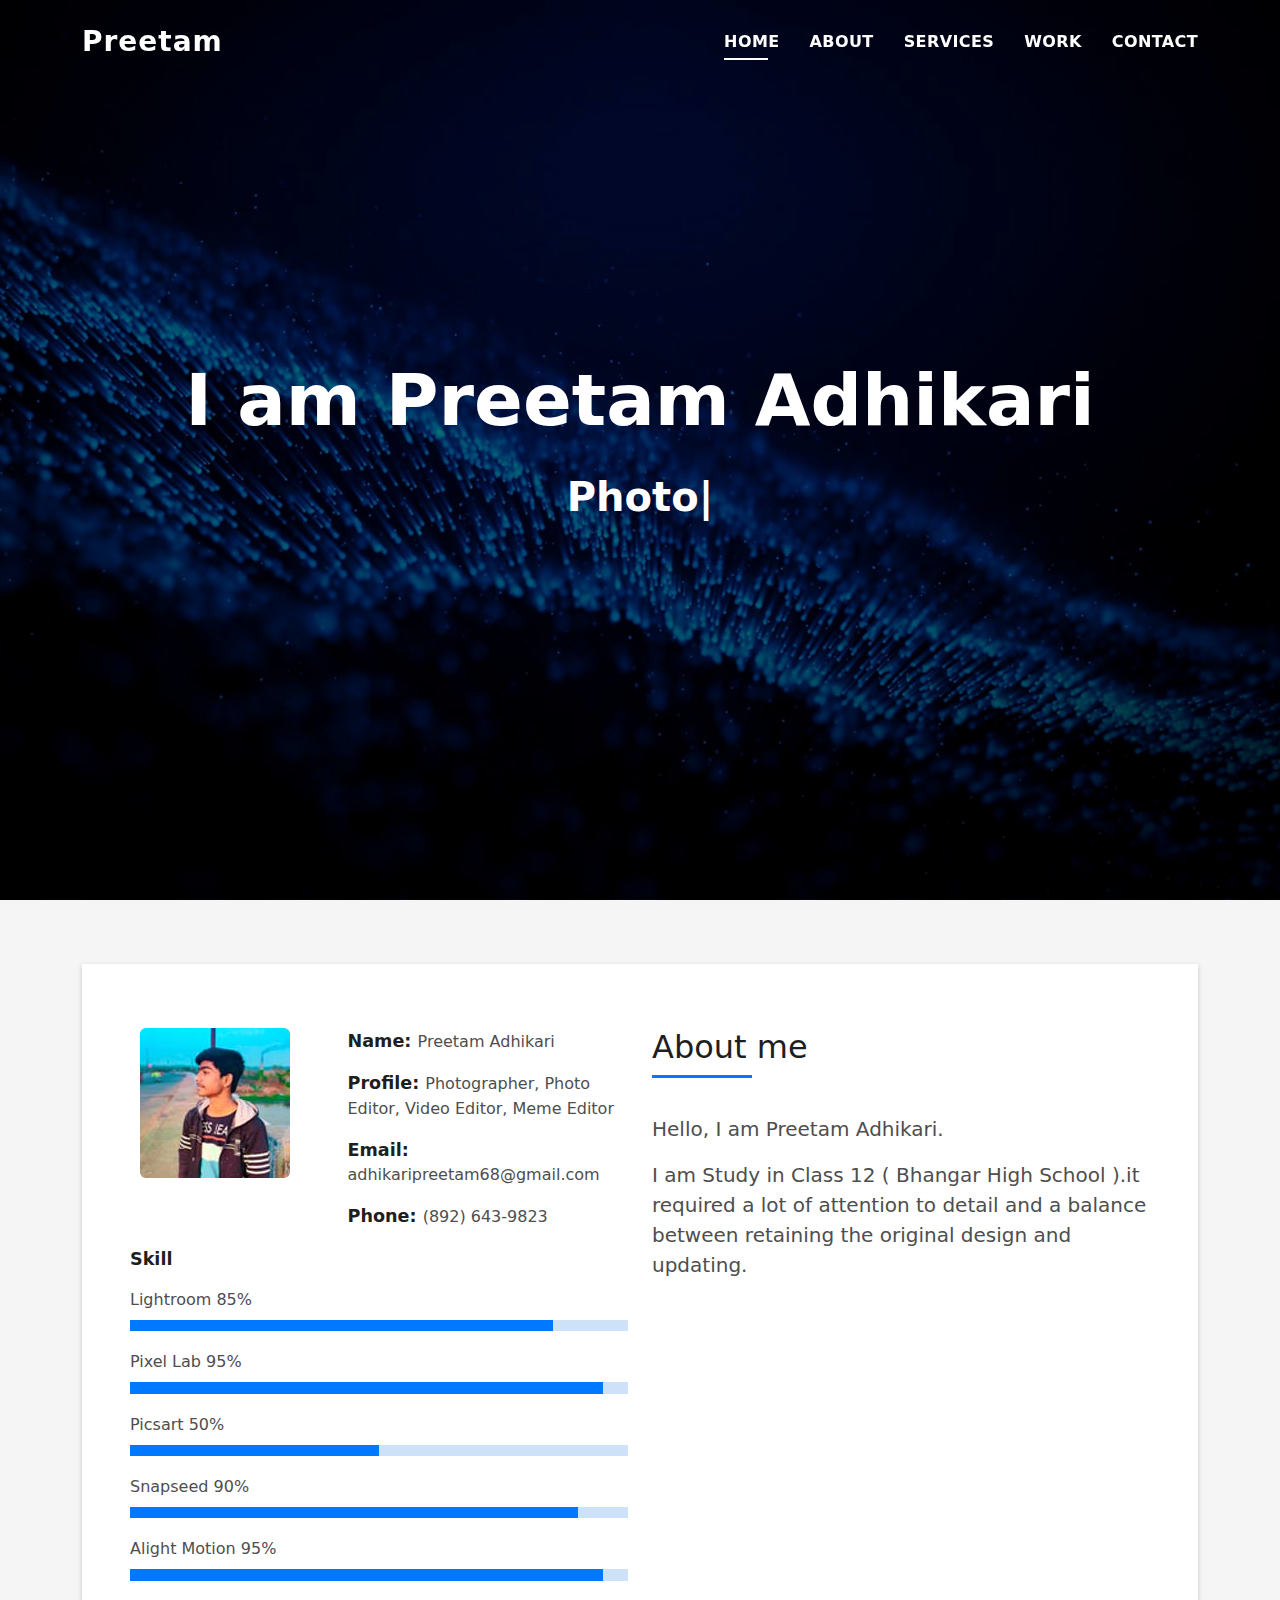
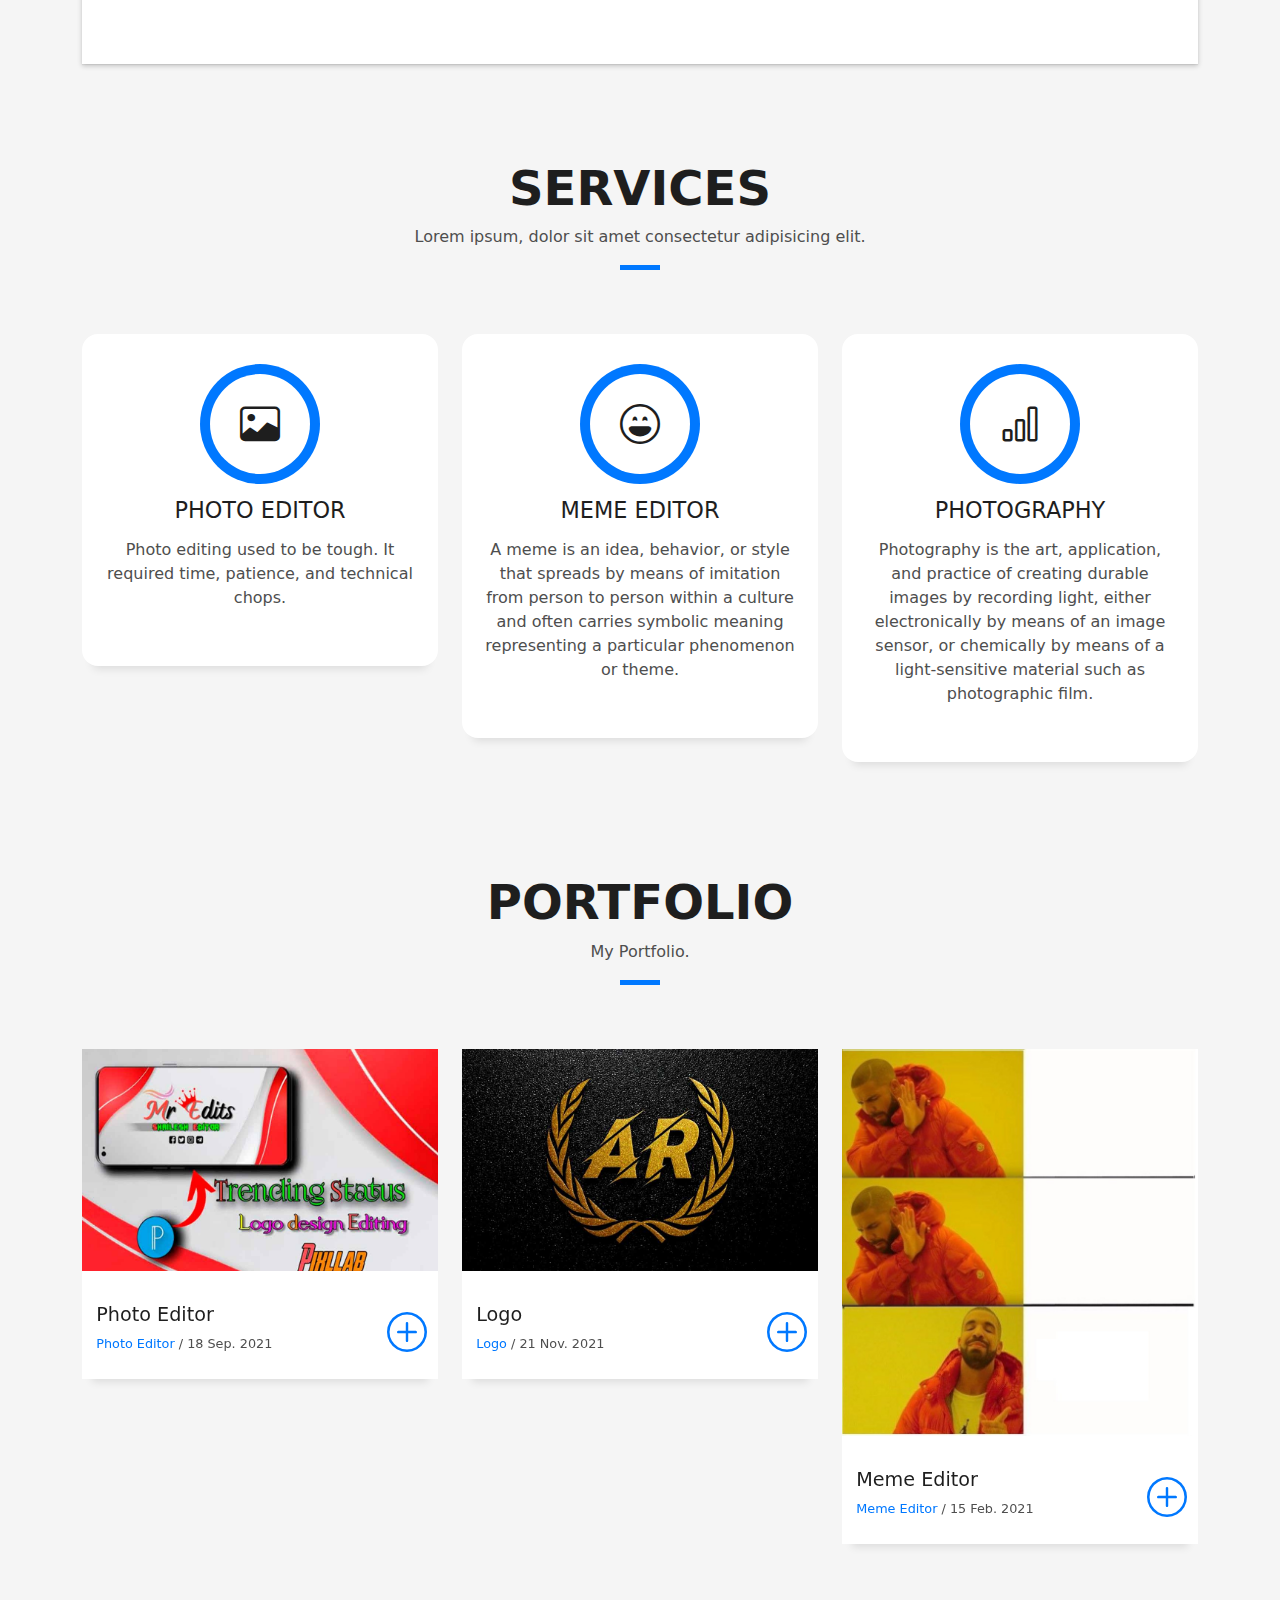
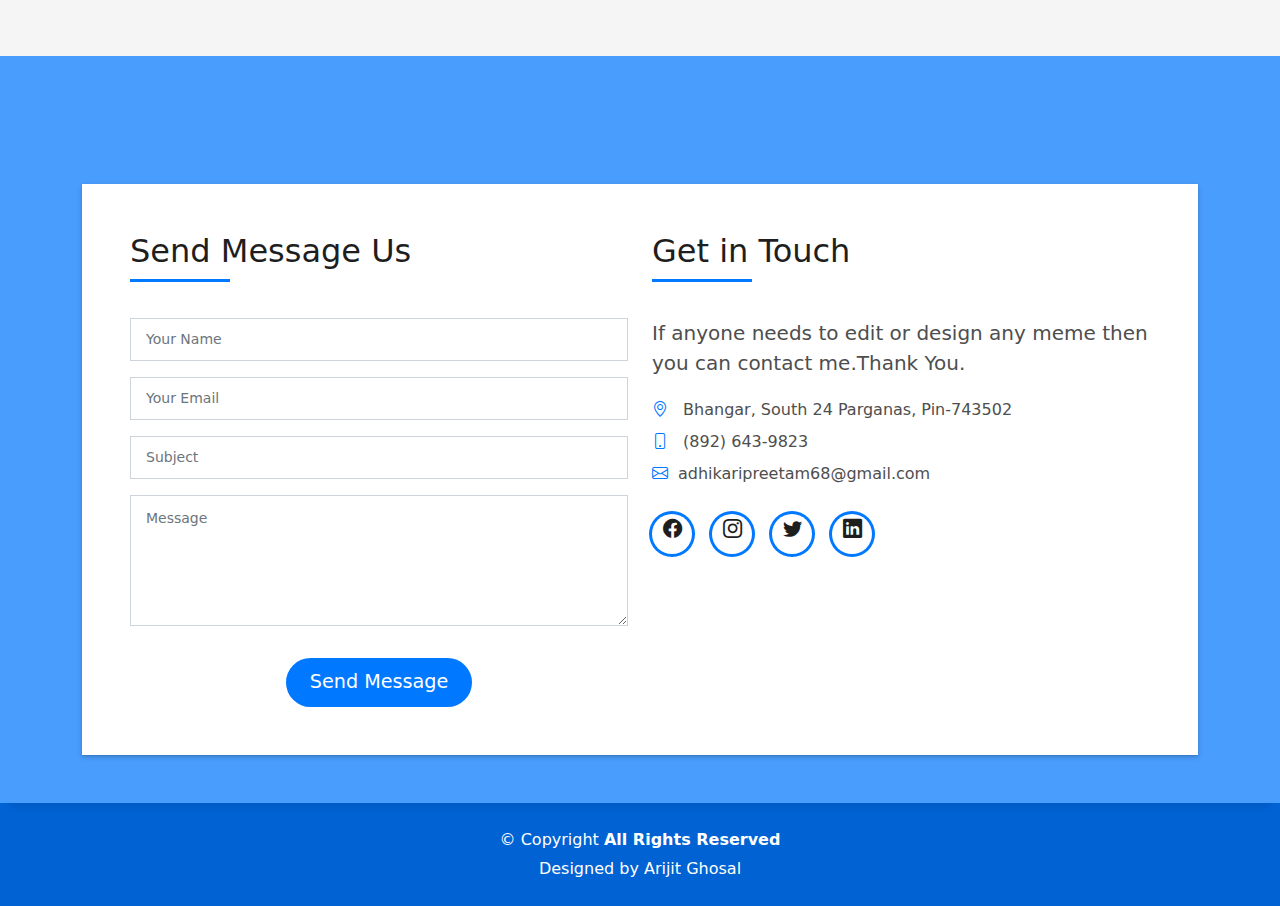
<file: index.html>
<!DOCTYPE html>
<html lang="en">

<head>
  <meta charset="utf-8">
  <meta content="width=device-width, initial-scale=1.0" name="viewport">

  <title>Preetam Portfolio</title>
  <meta content="" name="description">
  <meta content="" name="keywords">

  <!-- Favicons -->
  <link href="assets/img/favicon.png" rel="icon">
  <link href="assets/img/apple-touch-icon.png" rel="apple-touch-icon">

  <!-- Vendor CSS Files -->
  <link href="assets/vendor/bootstrap/css/bootstrap.min.css" rel="stylesheet">
  <link href="assets/vendor/bootstrap-icons/bootstrap-icons.css" rel="stylesheet">
  <link href="assets/vendor/glightbox/css/glightbox.min.css" rel="stylesheet">
  <link href="assets/vendor/swiper/swiper-bundle.min.css" rel="stylesheet">

  <!-- Template Main CSS File -->
  <link href="assets/css/style.css" rel="stylesheet">

</head>

<body>

  <!-- ======= Header ======= -->
  <header id="header" class="fixed-top">
    <div class="container d-flex align-items-center justify-content-between">

      <h1 class="logo"><a href="index.html">Preetam</a></h1>
      <!-- Uncomment below if you prefer to use an image logo -->
      <!-- <a href="index.html" class="logo"><img src="assets/img/logo.png" alt="" class="img-fluid"></a>-->

      <nav id="navbar" class="navbar">
        <ul>
          <li><a class="nav-link scrollto active" href="#hero">Home</a></li>
          <li><a class="nav-link scrollto" href="#about">About</a></li>
          <li><a class="nav-link scrollto" href="#services">Services</a></li>
          <li><a class="nav-link scrollto " href="#work">Work</a></li>
          <li><a class="nav-link scrollto" href="#contact">Contact</a></li>
        </ul>
        <i class="bi bi-list mobile-nav-toggle"></i>
      </nav><!-- .navbar -->

    </div>
  </header><!-- End Header -->

  <!-- ======= Hero Section ======= -->
  <div id="hero" class="hero route bg-image" style="background-image: url(assets/img/hero-bg.jpg)">
    <div class="overlay-itro"></div>
    <div class="hero-content display-table">
      <div class="table-cell">
        <div class="container">
          <!--<p class="display-6 color-d">Hello, world!</p>-->
          <h1 class="hero-title mb-4">I am Preetam Adhikari</h1>
          <p class="hero-subtitle"><span class="typed" data-typed-items="Photographer, Photo Editor, Video Editor, Meme Editor"></span></p>
          <!-- <p class="pt-3"><a class="btn btn-primary btn js-scroll px-4" href="#about" role="button">Learn More</a></p> -->
        </div>
      </div>
    </div>
  </div><!-- End Hero Section -->

  <main id="main">

    <!-- ======= About Section ======= -->
    <section id="about" class="about-mf sect-pt4 route">
      <div class="container">
        <div class="row">
          <div class="col-sm-12">
            <div class="box-shadow-full">
              <div class="row">
                <div class="col-md-6">
                  <div class="row">
                    <div class="col-sm-6 col-md-5">
                      <div class="about-img">
                        <img src="assets/img/testimonial-2.jpg" class="img-fluid rounded b-shadow-a" alt="">
                      </div>
                    </div>
                    <div class="col-sm-6 col-md-7">
                      <div class="about-info">
                        <p><span class="title-s">Name: </span> <span>Preetam Adhikari</span></p>
                        <p><span class="title-s">Profile: </span> <span>Photographer, Photo Editor, Video Editor, Meme Editor</span></p>
                        <p><span class="title-s">Email: </span> <span>adhikaripreetam68@gmail.com</span></p>
                        <p><span class="title-s">Phone: </span> <span>(892) 643-9823</span></p>
                      </div>
                    </div>
                  </div>
                  <div class="skill-mf">
                    <p class="title-s">Skill</p>
                    <span>Lightroom</span> <span class="pull-right">85%</span>
                    <div class="progress">
                      <div class="progress-bar" role="progressbar" style="width: 85%;" aria-valuenow="85" aria-valuemin="0" aria-valuemax="100"></div>
                    </div>
                    <span>Pixel Lab</span> <span class="pull-right">95%</span>
                    <div class="progress">
                      <div class="progress-bar" role="progressbar" style="width: 95%" aria-valuenow="95" aria-valuemin="0" aria-valuemax="100"></div>
                    </div>
                    <span>Picsart</span> <span class="pull-right">50%</span>
                    <div class="progress">
                      <div class="progress-bar" role="progressbar" style="width: 50%" aria-valuenow="50" aria-valuemin="0" aria-valuemax="100"></div>
                    </div>
                    <span>Snapseed</span> <span class="pull-right">90%</span>
                    <div class="progress">
                      <div class="progress-bar" role="progressbar" style="width: 90%" aria-valuenow="90" aria-valuemin="0" aria-valuemax="100"></div>
                    </div>
                    <span>Alight Motion</span> <span class="pull-right">95%</span>
                    <div class="progress">
                      <div class="progress-bar" role="progressbar" style="width: 95%" aria-valuenow="95" aria-valuemin="0" aria-valuemax="100"></div>
                    </div>

                  </div>
                </div>
                <div class="col-md-6">
                  <div class="about-me pt-4 pt-md-0">
                    <div class="title-box-2">
                      <h5 class="title-left">
                        About me
                      </h5>
                    </div>
                    <p class="lead">
                      Hello, I am Preetam Adhikari.
                    </p>
                    <p class="lead">
                      I am Study in Class 12 ( Bhangar High School ).it required a lot of attention to detail and a balance between
                      retaining the original design and updating.
                    </p>
                    
                  </div>
                </div>
              </div>
            </div>
          </div>
        </div>
      </div>
    </section><!-- End About Section -->

    <!-- ======= Services Section ======= -->
    <section id="services" class="services-mf pt-5 route">
      <div class="container">
        <div class="row">
          <div class="col-sm-12">
            <div class="title-box text-center">
              <h3 class="title-a">
                Services
              </h3>
              <p class="subtitle-a">
                Lorem ipsum, dolor sit amet consectetur adipisicing elit.
              </p>
              <div class="line-mf"></div>
            </div>
          </div>
        </div>
        <div class="row">
          <div class="col-md-4">
            <div class="service-box">
              <div class="service-ico">
                <span class="ico-circle"><i class="bi bi-image"></i></span>
              </div>
              <div class="service-content">
                <h2 class="s-title">Photo Editor</h2>
                <p class="s-description text-center">
                  Photo editing used to be tough. It required time, patience, and technical chops.
                </p>
              </div>
            </div>
          </div>
          <div class="col-md-4">
            <div class="service-box">
              <div class="service-ico">
                <span class="ico-circle"><i class="bi bi-emoji-laughing"></i></span>
              </div>
              <div class="service-content">
                <h2 class="s-title">Meme Editor</h2>
                <p class="s-description text-center">
                  A meme is an idea, behavior, or style that spreads by means of imitation from person to person within a culture and often carries symbolic meaning representing a particular phenomenon or theme.
                </p>
              </div>
            </div>
          </div>
          <div class="col-md-4">
            <div class="service-box">
              <div class="service-ico">
                <span class="ico-circle"><i class="bi bi-bar-chart"></i></span>
              </div>
              <div class="service-content">
                <h2 class="s-title">Photography</h2>
                <p class="s-description text-center">
                  Photography is the art, application, and practice of creating durable images by recording light, either electronically by means of an image sensor, or chemically by means of a light-sensitive material such as photographic film.
                </p>
              </div>
            </div>
          </div>
        </div>
      </div>
    </section><!-- End Services Section -->

    <!-- ======= Portfolio Section ======= -->
    <section id="work" class="portfolio-mf sect-pt4 route">
      <div class="container">
        <div class="row">
          <div class="col-sm-12">
            <div class="title-box text-center">
              <h3 class="title-a">
                Portfolio
              </h3>
              <p class="subtitle-a">
                My Portfolio.
              </p>
              <div class="line-mf"></div>
            </div>
          </div>
        </div>
        <div class="row">
          <div class="col-md-4">
            <div class="work-box">
              <a href="assets/img/work-1.jpg" data-gallery="portfolioGallery" class="portfolio-lightbox">
                <div class="work-img">
                  <img src="assets/img/work-1.jpg" alt="" class="img-fluid">
                </div>
              </a>
              <div class="work-content">
                <div class="row">
                  <div class="col-sm-8">
                    <h2 class="w-title">Photo Editor</h2>
                    <div class="w-more">
                      <span class="w-ctegory">Photo Editor</span> / <span class="w-date">18 Sep. 2021</span>
                    </div>
                  </div>
                  <div class="col-sm-4">
                    <div class="w-like">
                      <a href="portfolio-details.html"> <span class="bi bi-plus-circle"></span></a>
                    </div>
                  </div>
                </div>
              </div>
            </div>
          </div>
          <div class="col-md-4">
            <div class="work-box">
              <a href="assets/img/work-2.jpg" data-gallery="portfolioGallery" class="portfolio-lightbox">
                <div class="work-img">
                  <img src="assets/img/work-2.jpg" alt="" class="img-fluid">
                </div>
              </a>
              <div class="work-content">
                <div class="row">
                  <div class="col-sm-8">
                    <h2 class="w-title">Logo</h2>
                    <div class="w-more">
                      <span class="w-ctegory">Logo</span> / <span class="w-date">21 Nov. 2021</span>
                    </div>
                  </div>
                  <div class="col-sm-4">
                    <div class="w-like">
                      <a href="portfolio-details.html"> <span class="bi bi-plus-circle"></span></a>
                    </div>
                  </div>
                </div>
              </div>
            </div>
          </div>
          <div class="col-md-4">
            <div class="work-box">
              <a href="assets/img/work-3.jpg" data-gallery="portfolioGallery" class="portfolio-lightbox">
                <div class="work-img">
                  <img src="assets/img/work-3.jpg" alt="" class="img-fluid">
                </div>
              </a>
              <div class="work-content">
                <div class="row">
                  <div class="col-sm-8">
                    <h2 class="w-title">Meme Editor</h2>
                    <div class="w-more">
                      <span class="w-ctegory">Meme Editor</span> / <span class="w-date">15 Feb. 2021</span>
                    </div>
                  </div>
                  <div class="col-sm-4">
                    <div class="w-like">
                      <a href="portfolio-details.html"> <span class="bi bi-plus-circle"></span></a>
                    </div>
                  </div>
                </div>
              </div>
            </div>
          </div>
          </div>
          </div>

        </div>
      </div>
    </section><!-- End Portfolio Section -->


    <!-- ======= Contact Section ======= -->
    <section id="contact" class="paralax-mf footer-paralax bg-image sect-mt4 route" style="background-image: url(assets/img/overlay-bg.jpg)">
      <div class="overlay-mf"></div>
      <div class="container">
        <div class="row">
          <div class="col-sm-12">
            <div class="contact-mf">
              <div id="contact" class="box-shadow-full">
                <div class="row">
                  <div class="col-md-6">
                    <div class="title-box-2">
                      <h5 class="title-left">
                        Send Message Us
                      </h5>
                    </div>
                    <div>
                      <form action="forms/contact.php" method="post" role="form" class="php-email-form">
                        <div class="row">
                          <div class="col-md-12 mb-3">
                            <div class="form-group">
                              <input type="text" name="name" class="form-control" id="name" placeholder="Your Name" required>
                            </div>
                          </div>
                          <div class="col-md-12 mb-3">
                            <div class="form-group">
                              <input type="email" class="form-control" name="email" id="email" placeholder="Your Email" required>
                            </div>
                          </div>
                          <div class="col-md-12 mb-3">
                            <div class="form-group">
                              <input type="text" class="form-control" name="subject" id="subject" placeholder="Subject" required>
                            </div>
                          </div>
                          <div class="col-md-12">
                            <div class="form-group">
                              <textarea class="form-control" name="message" rows="5" placeholder="Message" required></textarea>
                            </div>
                          </div>
                          <div class="col-md-12 text-center my-3">
                            <div class="loading">Loading</div>
                            <div class="error-message"></div>
                            <div class="sent-message">Your message has been sent. Thank you!</div>
                          </div>
                          <div class="col-md-12 text-center">
                            <button type="submit" class="button button-a button-big button-rouded">Send Message</button>
                          </div>
                        </div>
                      </form>
                    </div>
                  </div>
                  <div class="col-md-6">
                    <div class="title-box-2 pt-4 pt-md-0">
                      <h5 class="title-left">
                        Get in Touch
                      </h5>
                    </div>
                    <div class="more-info">
                      <p class="lead">
                        If anyone needs to edit or design any meme then you can contact me.Thank You.
                      </p>
                      <ul class="list-ico">
                        <li><span class="bi bi-geo-alt"></span> Bhangar, South 24 Parganas, Pin-743502</li>
                        <li><span class="bi bi-phone"></span> (892) 643-9823</li>
                        <li><span class="bi bi-envelope"></span>adhikaripreetam68@gmail.com</li>
                      </ul>
                    </div>
                    <div class="socials">
                      <ul>
                        <li><a href="https://www.facebook.com/preetam.adhikari.1"><span class="ico-circle"><i class="bi bi-facebook"></i></span></a></li>
                        <li><a href="https://www.instagram.com/m.r._preetam09/"><span class="ico-circle"><i class="bi bi-instagram"></i></span></a></li>
                        <li><a href=""><span class="ico-circle"><i class="bi bi-twitter"></i></span></a></li>
                        <li><a href=""><span class="ico-circle"><i class="bi bi-linkedin"></i></span></a></li>
                      </ul>
                    </div>
                  </div>
                </div>
              </div>
            </div>
          </div>
        </div>
      </div>
    </section><!-- End Contact Section -->

  </main><!-- End #main -->

  <!-- ======= Footer ======= -->
  <footer>
    <div class="container">
      <div class="row">
        <div class="col-sm-12">
          <div class="copyright-box">
            <p class="copyright">&copy; Copyright <strong><span>All Rights Reserved</span></strong>
            <div class="credits">
            Designed by <a href="https://arijit6296.github.io/ArijitPortfolio.github.io/">Arijit Ghosal</a>
            </div>
          </div>
        </div>
      </div>
    </div>
  </footer><!-- End  Footer -->

  <div id="preloader"></div>
  <a href="#" class="back-to-top d-flex align-items-center justify-content-center"><i class="bi bi-arrow-up-short"></i></a>

  <!-- Vendor JS Files -->
  <script src="assets/vendor/purecounter/purecounter_vanilla.js"></script>
  <script src="assets/vendor/bootstrap/js/bootstrap.bundle.min.js"></script>
  <script src="assets/vendor/glightbox/js/glightbox.min.js"></script>
  <script src="assets/vendor/swiper/swiper-bundle.min.js"></script>
  <script src="assets/vendor/typed.js/typed.min.js"></script>
  <script src="assets/vendor/php-email-form/validate.js"></script>

  <!-- Template Main JS File -->
  <script src="assets/js/main.js"></script>

</body>

</html>
</file>
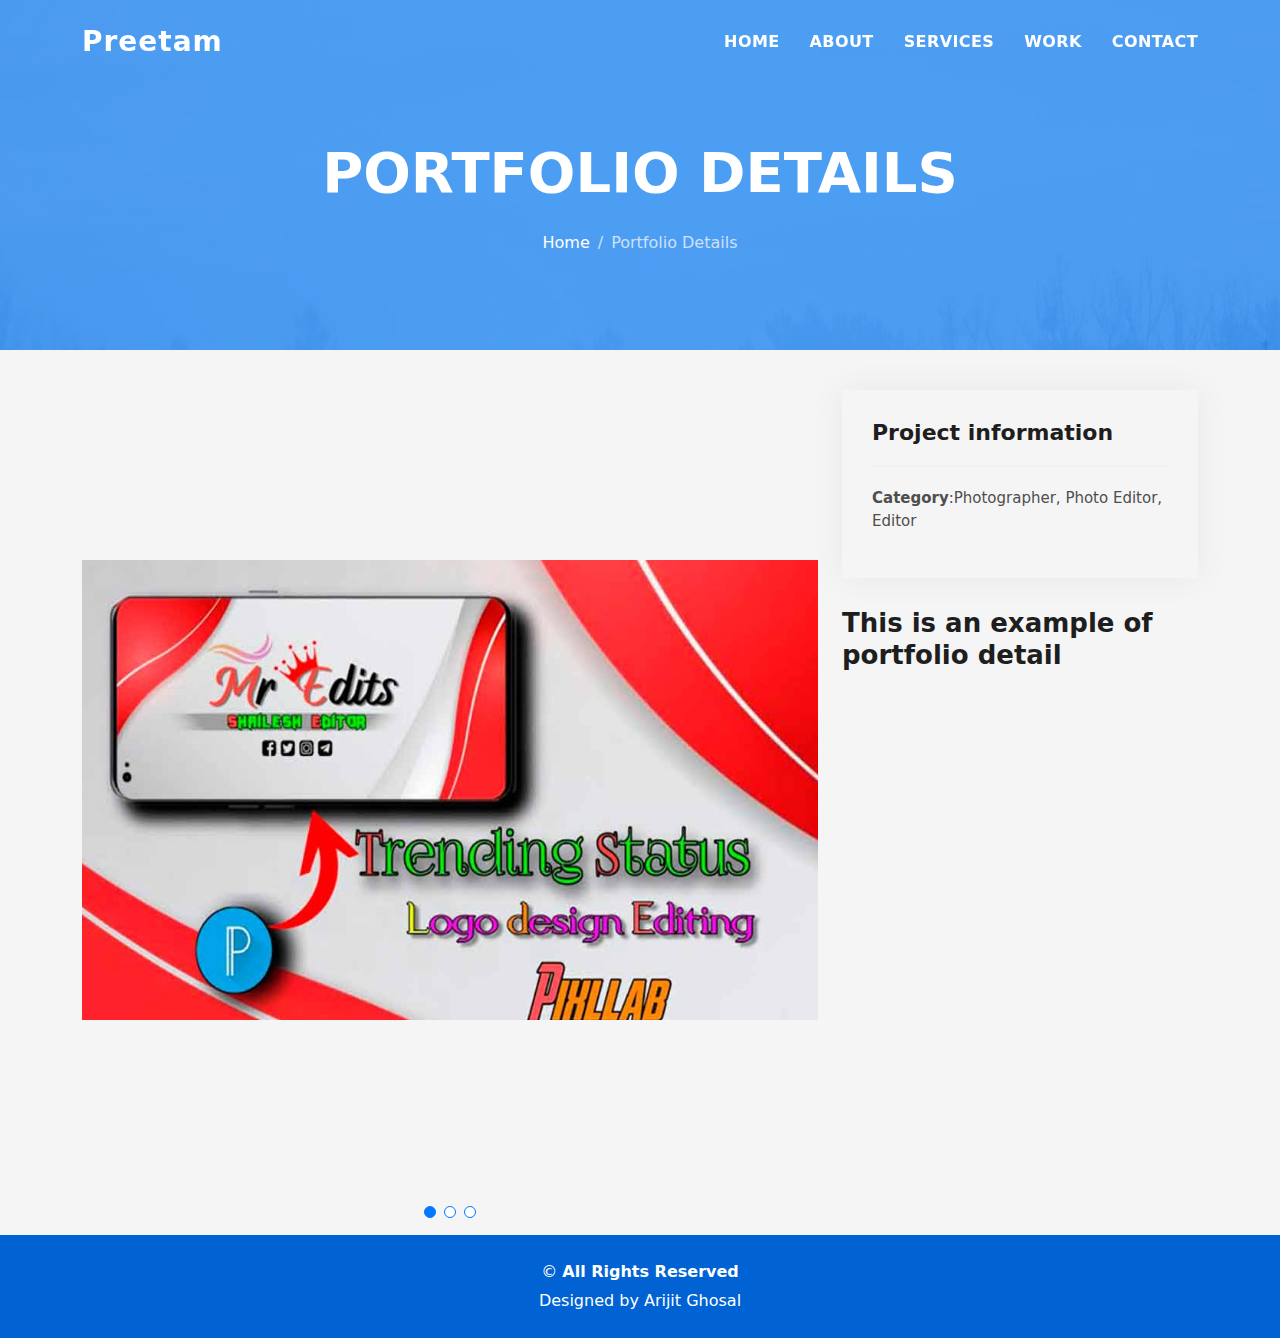
<file: portfolio-details.html>
<!DOCTYPE html>
<html lang="en">

<head>
  <meta charset="utf-8">
  <meta content="width=device-width, initial-scale=1.0" name="viewport">

  <title>Preetam Portfolio</title>
  <meta content="" name="description">
  <meta content="" name="keywords">

  <!-- Favicons -->
  <link href="assets/img/favicon.png" rel="icon">
  <link href="assets/img/apple-touch-icon.png" rel="apple-touch-icon">

  <!-- Vendor CSS Files -->
  <link href="assets/vendor/bootstrap/css/bootstrap.min.css" rel="stylesheet">
  <link href="assets/vendor/bootstrap-icons/bootstrap-icons.css" rel="stylesheet">
  <link href="assets/vendor/glightbox/css/glightbox.min.css" rel="stylesheet">
  <link href="assets/vendor/swiper/swiper-bundle.min.css" rel="stylesheet">

  <!-- Template Main CSS File -->
  <link href="assets/css/style.css" rel="stylesheet">

</head>

<body>

  <!-- ======= Header ======= -->
  <header id="header" class="fixed-top">
    <div class="container d-flex align-items-center justify-content-between">

      <h1 class="logo"><a href="index.html">Preetam</a></h1>
      <!-- Uncomment below if you prefer to use an image logo -->
      <!-- <a href="index.html" class="logo"><img src="assets/img/logo.png" alt="" class="img-fluid"></a>-->

      <nav id="navbar" class="navbar">
        <ul>
          <li><a class="nav-link scrollto " href="#hero">Home</a></li>
          <li><a class="nav-link scrollto" href="#about">About</a></li>
          <li><a class="nav-link scrollto" href="#services">Services</a></li>
          <li><a class="nav-link scrollto " href="#work">Work</a></li>
          <li><a class="nav-link scrollto" href="#contact">Contact</a></li>
        </ul>
        <i class="bi bi-list mobile-nav-toggle"></i>
      </nav><!-- .navbar -->

    </div>
  </header><!-- End Header -->

  <div class="hero hero-single route bg-image" style="background-image: url(assets/img/overlay-bg.jpg)">
    <div class="overlay-mf"></div>
    <div class="hero-content display-table">
      <div class="table-cell">
        <div class="container">
          <h2 class="hero-title mb-4">Portfolio Details</h2>
          <ol class="breadcrumb d-flex justify-content-center">
            <li class="breadcrumb-item">
              <a href="#">Home</a>
            </li>
            <li class="breadcrumb-item active">Portfolio Details</li>
          </ol>
        </div>
      </div>
    </div>
  </div>

  <main id="main">

    <!-- ======= Portfolio Details Section ======= -->
    <section id="portfolio-details" class="portfolio-details">
      <div class="container">

        <div class="row gy-4">

          <div class="col-lg-8">
            <div class="portfolio-details-slider swiper">
              <div class="swiper-wrapper align-items-center">

                <div class="swiper-slide">
                  <img src="assets/img/work-1.jpg" alt="">
                </div>

                <div class="swiper-slide">
                  <img src="assets/img/work-2.jpg" alt="">
                </div>

                <div class="swiper-slide">
                  <img src="assets/img/work-3.jpg" alt="">
                </div>

              </div>
              <div class="swiper-pagination"></div>
            </div>
          </div>

          <div class="col-lg-4">
            <div class="portfolio-info">
              <h3>Project information</h3>
              <ul>
                <li><strong>Category</strong>:Photographer, Photo Editor, Editor</li>
              </ul>
            </div>
            <div class="portfolio-description">
              <h2>This is an example of portfolio detail</h2>
            </div>
          </div>

        </div>

      </div>
    </section><!-- End Portfolio Details Section -->

  </main><!-- End #main -->

  <!-- ======= Footer ======= -->
  <footer>
    <div class="container">
      <div class="row">
        <div class="col-sm-12">
          <div class="copyright-box">
            <p class="copyright">&copy; <strong><span>All Rights Reserved</span></strong>
            <div class="credits">
              Designed by <a href="https://arijit6296.github.io/ArijitPortfolio.github.io/">Arijit Ghosal</a>
            </div>
          </div>
        </div>
      </div>
    </div>
  </footer><!-- End  Footer -->

  <div id="preloader"></div>
  <a href="#" class="back-to-top d-flex align-items-center justify-content-center"><i class="bi bi-arrow-up-short"></i></a>

  <!-- Vendor JS Files -->
  <script src="assets/vendor/purecounter/purecounter_vanilla.js"></script>
  <script src="assets/vendor/bootstrap/js/bootstrap.bundle.min.js"></script>
  <script src="assets/vendor/glightbox/js/glightbox.min.js"></script>
  <script src="assets/vendor/swiper/swiper-bundle.min.js"></script>
  <script src="assets/vendor/typed.js/typed.min.js"></script>
  <script src="assets/vendor/php-email-form/validate.js"></script>

  <!-- Template Main JS File -->
  <script src="assets/js/main.js"></script>

</body>

</html>
</file>
<file: assets/css/style.css>
body {
  background-color: #f5f5f5;
  color: #4e4e4e;
}

h1,
h2,
h3,
h4,
h5,
h6 {
  color: #1e1e1e;
}

a {
  color: #1e1e1e;
  text-decoration: none;
  transition: all 0.5s ease-in-out;
}

a:hover {
  color: #0078ff;
  text-decoration: none;
  transition: all 0.5s ease-in-out;
}

.p-r {
  position: relative;
}

.color-a {
  text-decoration: none;
  color: #0078ff;
}

.color-d {
  color: #f5f5f5;
}

.color-text-a {
  text-decoration: none;
  color: #4e4e4e;
}

.box-shadow,
.card-blog,
.work-box,
.service-box,
.paralax-mf {
  box-shadow: 0 13px 8px -10px rgba(0, 0, 0, 0.1);
}

.box-shadow-a,
.button:hover {
  text-decoration: none;
  box-shadow: 0 0 0 4px #cde1f8;
}

.display-5 {
  font-size: 2.5rem;
  font-weight: 300;
  line-height: 1.1;
}

.display-6 {
  font-size: 2rem;
  font-weight: 300;
  line-height: 1.1;
}

.avatar {
  width: 32px;
  height: 32px;
  margin-right: 4px;
  overflow: hidden;
}

.bg-image {
  background-repeat: no-repeat;
  background-attachment: fixed;
  background-size: cover;
  background-position: center center;
}

@media (max-width: 1024px) {
  .bg-image {
    background-attachment: scroll;
  }
}

.overlay-mf {
  background-color: #0078ff;
}

.overlay-mf {
  position: absolute;
  top: 0;
  left: 0px;
  padding: 0;
  height: 100%;
  width: 100%;
  opacity: 0.7;
}

.paralax-mf {
  position: relative;
  padding: 8rem 0;
}

.display-table {
  width: 100%;
  height: 100%;
  display: table;
}

.table-cell {
  display: table-cell;
  vertical-align: middle;
}

/*--/ Sections /--*/
.sect-4 {
  padding: 4rem 0;
}

.sect-pt4 {
  padding-top: 4rem;
}

.sect-mt4 {
  margin-top: 4rem;
}

/*--/ Title s /--*/
.title-s {
  font-weight: 600;
  color: #1e1e1e;
  font-size: 1.1rem;
}

/*--/ Title A /--*/
.title-box {
  margin-bottom: 4rem;
}

.title-a {
  text-decoration: none;
  font-size: 3rem;
  font-weight: bold;
  text-transform: uppercase;
}

.subtitle-a {
  text-decoration: none;
  color: #4e4e4e;
}

.line-mf {
  width: 40px;
  height: 5px;
  background-color: #0078ff;
  margin: 0 auto;
}

/*--/ Title Left /--*/
.title-box-2 {
  margin-bottom: 3rem;
}

.title-left {
  font-size: 2rem;
  position: relative;
}

.title-left:before {
  content: "";
  position: absolute;
  height: 3px;
  background-color: #0078ff;
  width: 100px;
  bottom: -12px;
}

/*------/ Box /------*/
.box-pl2 {
  padding-left: 2rem;
}

.box-shadow-full {
  padding: 3rem 1.25rem;
  position: relative;
  background-color: #fff;
  margin-bottom: 3rem;
  z-index: 2;
  box-shadow: 0 1px 1px 0 rgba(0, 0, 0, 0.06), 0 2px 5px 0 rgba(0, 0, 0, 0.2);
}

@media (min-width: 768px) {
  .box-shadow-full {
    padding: 3rem;
  }
}

/*------/ Socials /------*/
.socials {
  padding: 1.5rem 0;
}

.socials ul li {
  display: inline-block;
}

.socials .ico-circle {
  height: 40px;
  width: 40px;
  font-size: 1.2rem;
  border-radius: 50%;
  line-height: 1.6;
  margin: 0 15px 0 0;
  box-shadow: 0 0 0 3px #0078ff;
  transition: all 500ms ease;
}

.socials .ico-circle:hover {
  background-color: #0078ff;
  color: #fff;
  box-shadow: 0 0 0 3px #cde1f8;
  transition: all 500ms ease;
}

/*------/ Ul resect /------*/
.ul-resect,
.widget-tags ul,
.widget-sidebar .list-sidebar,
.box-comments .list-comments,
.blog-wrapper .post-meta ul,
.list-ico,
.socials ul {
  list-style: none;
  padding-left: 0;
  margin-bottom: 0;
}

.list-ico {
  line-height: 2;
}

.list-ico span {
  color: #0078ff;
  margin-right: 10px;
}

/*------/ Ico Circle /------*/
.ico-circle {
  height: 100px;
  width: 100px;
  font-size: 2rem;
  border-radius: 50%;
  line-height: 1.55;
  margin: 0 auto;
  text-align: center;
  box-shadow: 0 0 0 10px #0078ff;
  display: block;
}

/*------/ Owl Carousel /------*/
.owl-theme .owl-dots {
  text-align: center;
  margin-top: 18px;
}

.owl-theme .owl-dots .owl-dot {
  display: inline-block;
}

.owl-theme .owl-dots .owl-dot span {
  width: 18px;
  height: 7px;
  margin: 5px 5px;
  background: #cde1f8;
  border: 0px solid #cde1f8;
  display: block;
  transition: all 0.6s ease-in-out;
  cursor: pointer;
}

.owl-theme .owl-dots .owl-dot:hover span {
  background-color: #cde1f8;
}

.owl-theme .owl-dots .owl-dot.active span {
  background-color: #1B1B1B;
  width: 25px;
}

/*--/ Scrolltop s /--*/
.scrolltop-mf {
  position: relative;
  display: none;
}

.scrolltop-mf span {
  z-index: 999;
  position: fixed;
  width: 42px;
  height: 42px;
  background-color: #0078ff;
  opacity: 0.7;
  font-size: 1.6rem;
  line-height: 1.5;
  text-align: center;
  color: #fff;
  top: auto;
  left: auto;
  right: 30px;
  bottom: 50px;
  cursor: pointer;
  border-radius: 50%;
}

/*--------------------------------------------------------------
# Back to top button
--------------------------------------------------------------*/
.back-to-top {
  position: fixed;
  visibility: hidden;
  opacity: 0;
  right: 15px;
  bottom: 15px;
  z-index: 996;
  background: #0078ff;
  width: 40px;
  height: 40px;
  border-radius: 50px;
  transition: all 0.4s;
}

.back-to-top i {
  font-size: 28px;
  color: #fff;
  line-height: 0;
}

.back-to-top:hover {
  background: #298eff;
  color: #fff;
}

.back-to-top.active {
  visibility: visible;
  opacity: 1;
}

/*------/ Prelaoder /------*/
#preloader {
  position: fixed;
  top: 0;
  left: 0;
  right: 0;
  bottom: 0;
  z-index: 9999;
  overflow: hidden;
  background: #fff;
}

#preloader:before {
  content: "";
  position: fixed;
  top: calc(50% - 30px);
  left: calc(50% - 30px);
  border: 6px solid #f2f2f2;
  border-top: 6px solid #0078ff;
  border-radius: 50%;
  width: 60px;
  height: 60px;
  -webkit-animation: animate-preloader 1s linear infinite;
  animation: animate-preloader 1s linear infinite;
}

@-webkit-keyframes animate-preloader {
  0% {
    transform: rotate(0deg);
  }

  100% {
    transform: rotate(360deg);
  }
}

@keyframes animate-preloader {
  0% {
    transform: rotate(0deg);
  }

  100% {
    transform: rotate(360deg);
  }
}

/*------/ Button /------*/
.button {
  display: inline-block;
  padding: 0.3rem 0.6rem;
  text-align: center;
  vertical-align: middle;
  -webkit-user-select: none;
  -moz-user-select: none;
  user-select: none;
  font-size: 1rem;
  border-radius: 0.3rem;
  border: 1px solid transparent;
  transition: all 500ms ease;
  cursor: pointer;
}

.button:focus {
  outline: 0;
}

.button:hover {
  background-color: #0062d3;
  color: #fff;
  transition: all 500ms ease;
}

.button-a {
  text-decoration: none;
  background-color: #0078ff;
  color: #fff;
  border-color: #cde1f8;
}

.button-big {
  padding: 0.9rem 2.3rem;
  font-size: 1.2rem;
}

.button-rouded {
  border-radius: 5rem;
}

.btn-lg {
  padding: 0.5rem 1rem;
  font-size: 1.25rem;
  line-height: 1.5;
  border-radius: 0.3rem;
}

/*--------------------------------------------------------------
# Header
--------------------------------------------------------------*/
#header {
  transition: all 0.5s;
  z-index: 997;
  padding: 20px 0;
}

#header .logo {
  font-size: 28px;
  margin: 0;
  padding: 0;
  font-weight: 600;
  letter-spacing: 1px;
}

#header .logo a {
  color: #fff;
}

#header .logo img {
  max-height: 40px;
}

#header.header-scrolled {
  background: rgba(0, 0, 0, 0.9);
  padding: 12px 0;
}

/*--------------------------------------------------------------
# Navigation Menu
--------------------------------------------------------------*/
/**
* Desktop Navigation 
*/
.navbar {
  padding: 0;
}

.navbar ul {
  margin: 0;
  padding: 0;
  display: flex;
  list-style: none;
  align-items: center;
}

.navbar li {
  position: relative;
}

.navbar>ul>li {
  white-space: nowrap;
  padding: 10px 0 10px 30px;
}

.navbar a,
.navbar a:focus {
  display: flex;
  align-items: center;
  justify-content: space-between;
  color: #fff;
  font-size: 16px;
  font-weight: 600;
  padding: 0;
  white-space: nowrap;
  transition: 0.3s;
  letter-spacing: 0.4px;
  position: relative;
  text-transform: uppercase;
}

.navbar a i,
.navbar a:focus i {
  font-size: 12px;
  line-height: 0;
  margin-left: 5px;
}

.navbar>ul>li>a:before {
  content: "";
  position: absolute;
  width: 100%;
  height: 2px;
  bottom: -6px;
  left: 0;
  width: 0;
  background-color: #fff;
  visibility: hidden;
  transition: all 0.3s ease-in-out 0s;
}

.navbar a:hover:before,
.navbar li:hover>a:before,
.navbar .active:before {
  visibility: visible;
  width: 80%;
}

.navbar a:hover,
.navbar .active,
.navbar .active:focus,
.navbar li:hover>a {
  color: #fff;
}

.navbar .dropdown ul {
  display: block;
  position: absolute;
  left: 30px;
  top: calc(100% + 30px);
  margin: 0;
  padding: 10px 0;
  z-index: 99;
  opacity: 0;
  visibility: hidden;
  background: #fff;
  box-shadow: 0px 0px 30px rgba(127, 137, 161, 0.25);
  transition: 0.3s;
}

.navbar .dropdown ul li {
  min-width: 200px;
}

.navbar .dropdown ul a {
  padding: 10px 20px;
  font-size: 14px;
  text-transform: none;
  color: #4e4e4e;
}

.navbar .dropdown ul a i {
  font-size: 12px;
}

.navbar .dropdown ul a:hover,
.navbar .dropdown ul .active:hover,
.navbar .dropdown ul li:hover>a {
  color: #0078ff;
}

.navbar .dropdown:hover>ul {
  opacity: 1;
  top: 100%;
  visibility: visible;
}

.navbar .dropdown .dropdown ul {
  top: 0;
  left: calc(100% - 30px);
  visibility: hidden;
}

.navbar .dropdown .dropdown:hover>ul {
  opacity: 1;
  top: 0;
  left: 100%;
  visibility: visible;
}

@media (max-width: 1366px) {
  .navbar .dropdown .dropdown ul {
    left: -90%;
  }

  .navbar .dropdown .dropdown:hover>ul {
    left: -100%;
  }
}

/**
* Mobile Navigation 
*/
.mobile-nav-toggle {
  color: #fff;
  font-size: 28px;
  cursor: pointer;
  display: none;
  line-height: 0;
  transition: 0.5s;
}

@media (max-width: 991px) {
  .mobile-nav-toggle {
    display: block;
  }

  .navbar ul {
    display: none;
  }
}

.navbar-mobile {
  position: fixed;
  overflow: hidden;
  top: 0;
  right: 0;
  left: 0;
  bottom: 0;
  background: rgba(78, 78, 78, 0.9);
  transition: 0.3s;
  z-index: 999;
}

.navbar-mobile .mobile-nav-toggle {
  position: absolute;
  top: 15px;
  right: 15px;
}

.navbar-mobile ul {
  display: block;
  position: absolute;
  top: 55px;
  right: 15px;
  bottom: 15px;
  left: 15px;
  padding: 10px 0;
  background-color: #fff;
  overflow-y: auto;
  transition: 0.3s;
}

.navbar-mobile>ul>li {
  padding: 0;
}

.navbar-mobile a:hover:before,
.navbar-mobile li:hover>a:before,
.navbar-mobile .active:before {
  visibility: hidden;
}

.navbar-mobile a,
.navbar-mobile a:focus {
  padding: 10px 20px;
  font-size: 15px;
  color: #4e4e4e;
}

.navbar-mobile a:hover,
.navbar-mobile .active,
.navbar-mobile li:hover>a {
  color: #0078ff;
}

.navbar-mobile .getstarted,
.navbar-mobile .getstarted:focus {
  margin: 15px;
}

.navbar-mobile .dropdown ul {
  position: static;
  display: none;
  margin: 10px 20px;
  padding: 10px 0;
  z-index: 99;
  opacity: 1;
  visibility: visible;
  background: #fff;
  box-shadow: 0px 0px 30px rgba(127, 137, 161, 0.25);
}

.navbar-mobile .dropdown ul li {
  min-width: 200px;
}

.navbar-mobile .dropdown ul a {
  padding: 10px 20px;
}

.navbar-mobile .dropdown ul a i {
  font-size: 12px;
}

.navbar-mobile .dropdown ul a:hover,
.navbar-mobile .dropdown ul .active:hover,
.navbar-mobile .dropdown ul li:hover>a {
  color: #0078ff;
}

.navbar-mobile .dropdown>.dropdown-active {
  display: block;
}

/*--------------------------------------------------------------
# Hero Section
--------------------------------------------------------------*/
.hero {
  height: 100vh;
  position: relative;
  color: #fff;
}

.hero .hero-content {
  text-align: center;
  position: absolute;
}

.hero .overlay-itro {
  background-color: rgba(0, 0, 0, 0.6);
  position: absolute;
  top: 0;
  left: 0px;
  padding: 0;
  height: 100%;
  width: 100%;
  opacity: 0.9;
}

.hero .hero-title {
  color: #fff;
  font-weight: 600;
  font-size: 3rem;
}

@media (min-width: 768px) {
  .hero .hero-title {
    font-size: 4.5rem;
  }
}

.hero .hero-subtitle {
  font-size: 1.5rem;
  font-weight: 600;
}

@media (min-width: 768px) {
  .hero .hero-subtitle {
    font-size: 2.5rem;
  }
}

.hero .text-slider-items {
  display: none;
}

.hero-single {
  height: 350px;
}

.hero-single .hero-content {
  margin-top: 30px;
}

.hero-single .hero-title {
  text-transform: uppercase;
  font-size: 3rem;
}

@media (min-width: 768px) {
  .hero-single .hero-title {
    font-size: 3.5rem;
  }
}

.hero-single .breadcrumb {
  background-color: transparent;
  color: #0078ff;
}

.hero-single .breadcrumb .breadcrumb-item:before {
  color: #cde1f8;
}

.hero-single .breadcrumb .breadcrumb-item.active {
  color: #cde1f8;
}

.hero-single .breadcrumb a {
  color: #fff;
}

/*--------------------------------------------------------------
# About
--------------------------------------------------------------*/
.about-mf .box-shadow-full {
  padding-top: 4rem;
  padding-bottom: 4rem;
}

.about-mf .about-img {
  margin-bottom: 2rem;
}

.about-mf .about-img img {
  margin-left: 10px;
}

@media (min-width: 767px) {
  .about-mf .box-pl2 {
    margin-top: 3rem;
    padding-left: 0rem;
  }
}

.skill-mf span {
  color: #4e4e4e;
}

.skill-mf .progress {
  background-color: #cde1f8;
  margin: 0.5rem 0 1.2rem 0;
  border-radius: 0;
  height: 0.7rem;
}

.skill-mf .progress .progress-bar {
  height: 0.7rem;
  background-color: #0078ff;
}

/*--------------------------------------------------------------
# Services
--------------------------------------------------------------*/
.service-box {
  background-color: #fff;
  padding: 2.5rem 1.3rem;
  border-radius: 1rem;
  margin-bottom: 3rem;
  text-align: center;
}

.service-box:hover .ico-circle {
  transition: all 500ms ease;
  color: #fff;
  background-color: #0078ff;
  box-shadow: 0 0 0 10px #cde1f8;
}

.service-box .service-ico {
  margin-bottom: 1rem;
  color: #1e1e1e;
}

.service-box .ico-circle {
  transition: all 500ms ease;
  display: inline-flex;
  align-items: center;
  justify-content: center;
}

.service-box .ico-circle i {
  line-height: 0;
  font-size: 40px;
}

.service-box .s-title {
  font-size: 1.4rem;
  text-transform: uppercase;
  text-align: center;
  padding: 0.4rem 0;
}

.service-box .s-description {
  color: #4e4e4e;
}

/*--------------------------------------------------------------
# Counter
--------------------------------------------------------------*/
.counter-box {
  color: #fff;
  text-align: center;
}

@media (min-width: 577px) {
  .counter-box {
    margin-bottom: 1.8rem;
  }
}

.counter-ico {
  margin-bottom: 1rem;
}

.counter-ico .ico-circle {
  height: 60px;
  width: 60px;
  line-height: 1.5;
  box-shadow: 0 0 0 10px #cde1f8;
}

.counter-num .counter {
  font-size: 2rem;
  margin-bottom: 0;
}

/*--------------------------------------------------------------
# Portfolio
--------------------------------------------------------------*/
.work-box {
  margin-bottom: 3rem;
  -webkit-backface-visibility: hidden;
  backface-visibility: hidden;
  background-color: #fff;
}

.work-box:hover img {
  transform: scale(1.3);
}

.work-img {
  display: block;
  overflow: hidden;
}

.work-img img {
  transition: all 1s;
}

.work-content {
  padding: 2rem 3% 1rem 4%;
}

.work-content .w-more {
  color: #4e4e4e;
  font-size: 0.8rem;
}

.work-content .w-more .w-ctegory {
  color: #0078ff;
}

.work-content .w-like {
  font-size: 2.5rem;
  color: #0078ff;
  float: right;
}

.work-content .w-like a {
  color: #0078ff;
}

.work-content .w-like .num-like {
  font-size: 0.7rem;
}

.w-title {
  font-size: 1.2rem;
}

/*--------------------------------------------------------------
# Portfolio Details
--------------------------------------------------------------*/
.portfolio-details {
  padding-top: 40px;
}

.portfolio-details .portfolio-details-slider img {
  width: 100%;
}

.portfolio-details .portfolio-details-slider .swiper-pagination {
  margin-top: 20px;
  position: relative;
}

.portfolio-details .portfolio-details-slider .swiper-pagination .swiper-pagination-bullet {
  width: 12px;
  height: 12px;
  background-color: #fff;
  opacity: 1;
  border: 1px solid #0078ff;
}

.portfolio-details .portfolio-details-slider .swiper-pagination .swiper-pagination-bullet-active {
  background-color: #0078ff;
}

.portfolio-details .portfolio-info {
  padding: 30px;
  box-shadow: 0px 0 30px rgba(78, 78, 78, 0.08);
}

.portfolio-details .portfolio-info h3 {
  font-size: 22px;
  font-weight: 700;
  margin-bottom: 20px;
  padding-bottom: 20px;
  border-bottom: 1px solid #eee;
}

.portfolio-details .portfolio-info ul {
  list-style: none;
  padding: 0;
  font-size: 15px;
}

.portfolio-details .portfolio-info ul li+li {
  margin-top: 10px;
}

.portfolio-details .portfolio-description {
  padding-top: 30px;
}

.portfolio-details .portfolio-description h2 {
  font-size: 26px;
  font-weight: 700;
  margin-bottom: 20px;
}

.portfolio-details .portfolio-description p {
  padding: 0;
}

/*--------------------------------------------------------------
# Testimonials
--------------------------------------------------------------*/
.testimonial-box {
  color: #fff;
  text-align: center;
}

.testimonial-box .author-test {
  margin-top: 1rem;
}

.testimonial-box .author-test img {
  margin: 0 auto;
}

.testimonial-box .author {
  color: #fff;
  text-transform: uppercase;
  font-weight: 600;
  margin: 1rem 0;
  display: block;
  font-size: 1.4rem;
}

.testimonial-box .comit {
  font-size: 2rem;
  color: #0078ff;
  background-color: #fff;
  width: 52px;
  height: 52px;
  display: block;
  margin: 0 auto;
  border-radius: 50%;
  line-height: 1.6;
}

@media (min-width: 768px) {
  .testimonial-box .description {
    padding: 0 5rem;
  }
}

@media (min-width: 992px) {
  .testimonial-box .description {
    padding: 0 8rem;
  }
}

@media (min-width: 1200px) {
  .testimonial-box .description {
    padding: 0 13rem;
  }
}

.swiper-pagination {
  margin-top: 20px;
  position: relative;
}

.swiper-pagination .swiper-pagination-bullet {
  width: 12px;
  height: 12px;
  background-color: rgba(255, 255, 255, 0.4);
  opacity: 1;
}

.swiper-pagination .swiper-pagination-bullet-active {
  background-color: #fff;
}

/*--------------------------------------------------------------
# Contact
--------------------------------------------------------------*/
.footer-paralax {
  padding: 4rem 0 0 0;
}

.contact-mf {
  margin-top: 4rem;
}

@media (min-width: 767px) {
  .contact-mf .box-pl2 {
    margin-top: 3rem;
    padding-left: 0rem;
  }
}

.php-email-form .error-message {
  display: none;
  color: #fff;
  background: #ed3c0d;
  text-align: center;
  padding: 15px;
  font-weight: 600;
}

.php-email-form .sent-message {
  display: none;
  color: #fff;
  background: #18d26e;
  text-align: center;
  padding: 15px;
  font-weight: 600;
}

.php-email-form .loading {
  display: none;
  background: #fff;
  text-align: center;
  padding: 15px;
}

.php-email-form .loading:before {
  content: "";
  display: inline-block;
  border-radius: 50%;
  width: 24px;
  height: 24px;
  margin: 0 10px -6px 0;
  border: 3px solid #18d26e;
  border-top-color: #eee;
  -webkit-animation: animate-loading 1s linear infinite;
  animation: animate-loading 1s linear infinite;
}

.php-email-form input,
.php-email-form textarea {
  border-radius: 0;
  box-shadow: none;
  font-size: 14px;
}

.php-email-form input:focus,
.php-email-form textarea:focus {
  border-color: #0078ff;
}

.php-email-form input {
  padding: 10px 15px;
}

.php-email-form textarea {
  padding: 12px 15px;
  margin-bottom: 0;
}

.php-email-form button[type=submit] {
  background: #0078ff;
  border: 0;
  padding: 10px 24px;
  color: #fff;
  transition: 0.4s;
}

.php-email-form button[type=submit]:hover {
  background: #3393ff;
}

@-webkit-keyframes animate-loading {
  0% {
    transform: rotate(0deg);
  }

  100% {
    transform: rotate(360deg);
  }
}

@keyframes animate-loading {
  0% {
    transform: rotate(0deg);
  }

  100% {
    transform: rotate(360deg);
  }
}

/*--------------------------------------------------------------
# Blog
--------------------------------------------------------------*/
@media (min-width: 767px) {
  .card-blog {
    margin-bottom: 3rem;
  }
}

.card-blog .card-body {
  position: relative;
}

.card-blog .card-category-box {
  position: absolute;
  text-align: center;
  top: -16px;
  left: 15px;
  right: 15px;
  line-height: 25px;
  overflow: hidden;
}

.card-blog .card-category {
  display: inline-block;
  color: #fff;
  padding: 0 15px 5px;
  overflow: hidden;
  background-color: #0078ff;
  border-radius: 4px;
}

.card-blog .card-category .category {
  color: #fff;
  display: inline-block;
  text-transform: uppercase;
  font-size: 0.7rem;
  letter-spacing: 0.1px;
  margin-bottom: 0;
}

.card-blog .card-title {
  font-size: 1.3rem;
  margin-top: 0.6rem;
}

.card-blog .card-description {
  color: #4e4e4e;
}

.card-blog .post-author {
  display: inline-block;
}

.card-blog .post-date {
  color: #4e4e4e;
  display: inline-block;
  float: right;
}

/*--------------------------------------------------------------
# Blog Single
--------------------------------------------------------------*/
.post-box,
.form-comments,
.box-comments,
.widget-sidebar {
  padding: 2rem;
  background-color: #fff;
  margin-bottom: 3rem;
}

@media (min-width: 768px) {

  .post-box,
  .form-comments,
  .box-comments,
  .widget-sidebar {
    padding: 3rem;
  }
}

.blog-wrapper .article-title {
  font-size: 1.5rem;
}

@media (min-width: 768px) {
  .blog-wrapper .article-title {
    font-size: 1.9rem;
  }
}

.blog-wrapper .post-meta {
  margin: 1rem 0;
}

.blog-wrapper .post-meta ul {
  border-left: 4px solid #0078ff;
  margin-top: 1rem;
}

.blog-wrapper .post-meta ul li {
  display: inline-block;
  margin-left: 15px;
}

.blog-wrapper .post-meta ul a {
  color: #0078ff;
}

.blog-wrapper .post-meta ul span {
  color: #1e1e1e;
}

.blog-wrapper .blockquote {
  border-left: 4px solid #0078ff;
  padding: 18px;
  font-style: italic;
}

/*------/ Comments /------*/
.box-comments .list-comments li {
  padding-bottom: 40px;
}

.box-comments .list-comments .comment-avatar {
  display: table-cell;
  vertical-align: top;
}

.box-comments .list-comments .comment-avatar img {
  width: 80px;
  height: 80px;
}

.box-comments .list-comments .comment-author {
  font-size: 1.3rem;
}

@media (min-width: 768px) {
  .box-comments .list-comments .comment-author {
    font-size: 1.5rem;
  }
}

.box-comments .list-comments .comment-details {
  display: table-cell;
  vertical-align: top;
  padding-left: 25px;
}

.box-comments .list-comments a {
  color: #0078ff;
}

.box-comments .list-comments span {
  color: #1e1e1e;
  font-style: italic;
}

.box-comments .comment-children {
  margin-left: 40px;
}

/*------/ Sidebar /------*/
.widget-sidebar .sidebar-title {
  font-size: 1.6rem;
  font-weight: 600;
  border-left: 5px solid #0078ff;
  padding-left: 15px;
  text-transform: uppercase;
  margin-bottom: 1.5rem;
}

.widget-sidebar .list-sidebar li {
  position: relative;
  padding: 6px 0 6px 24px;
}

.widget-sidebar .list-sidebar li:before {
  position: absolute;
  content: "";
  width: 10px;
  height: 1px;
  left: 0;
  background-color: #0078ff;
  top: 20px;
}

.sidebar-search input {
  background-color: #fff;
  border-radius: 0;
  transition: all 0.5s ease-in-out;
}

.sidebar-search .btn-search {
  background-color: #0078ff;
  border-color: #0078ff;
  border-radius: 0;
  padding-left: 20px;
  padding-right: 20px;
}

.widget-tags ul li {
  display: inline-block;
  background-color: #a2ccfc;
  padding: 0.2rem 0.6rem;
  margin-bottom: 0.5rem;
  border-radius: 15px;
}

.widget-tags ul li a {
  color: #fff;
}

/*--------------------------------------------------------------
# Footer
--------------------------------------------------------------*/
footer {
  text-align: center;
  color: #fff;
  padding: 25px 0;
  background: #0062d3;
}

footer .copyright {
  margin-bottom: 0.3rem;
}

footer .credits {
  margin-bottom: 0;
}

footer .credits a {
  color: #fff;
}
</file>
